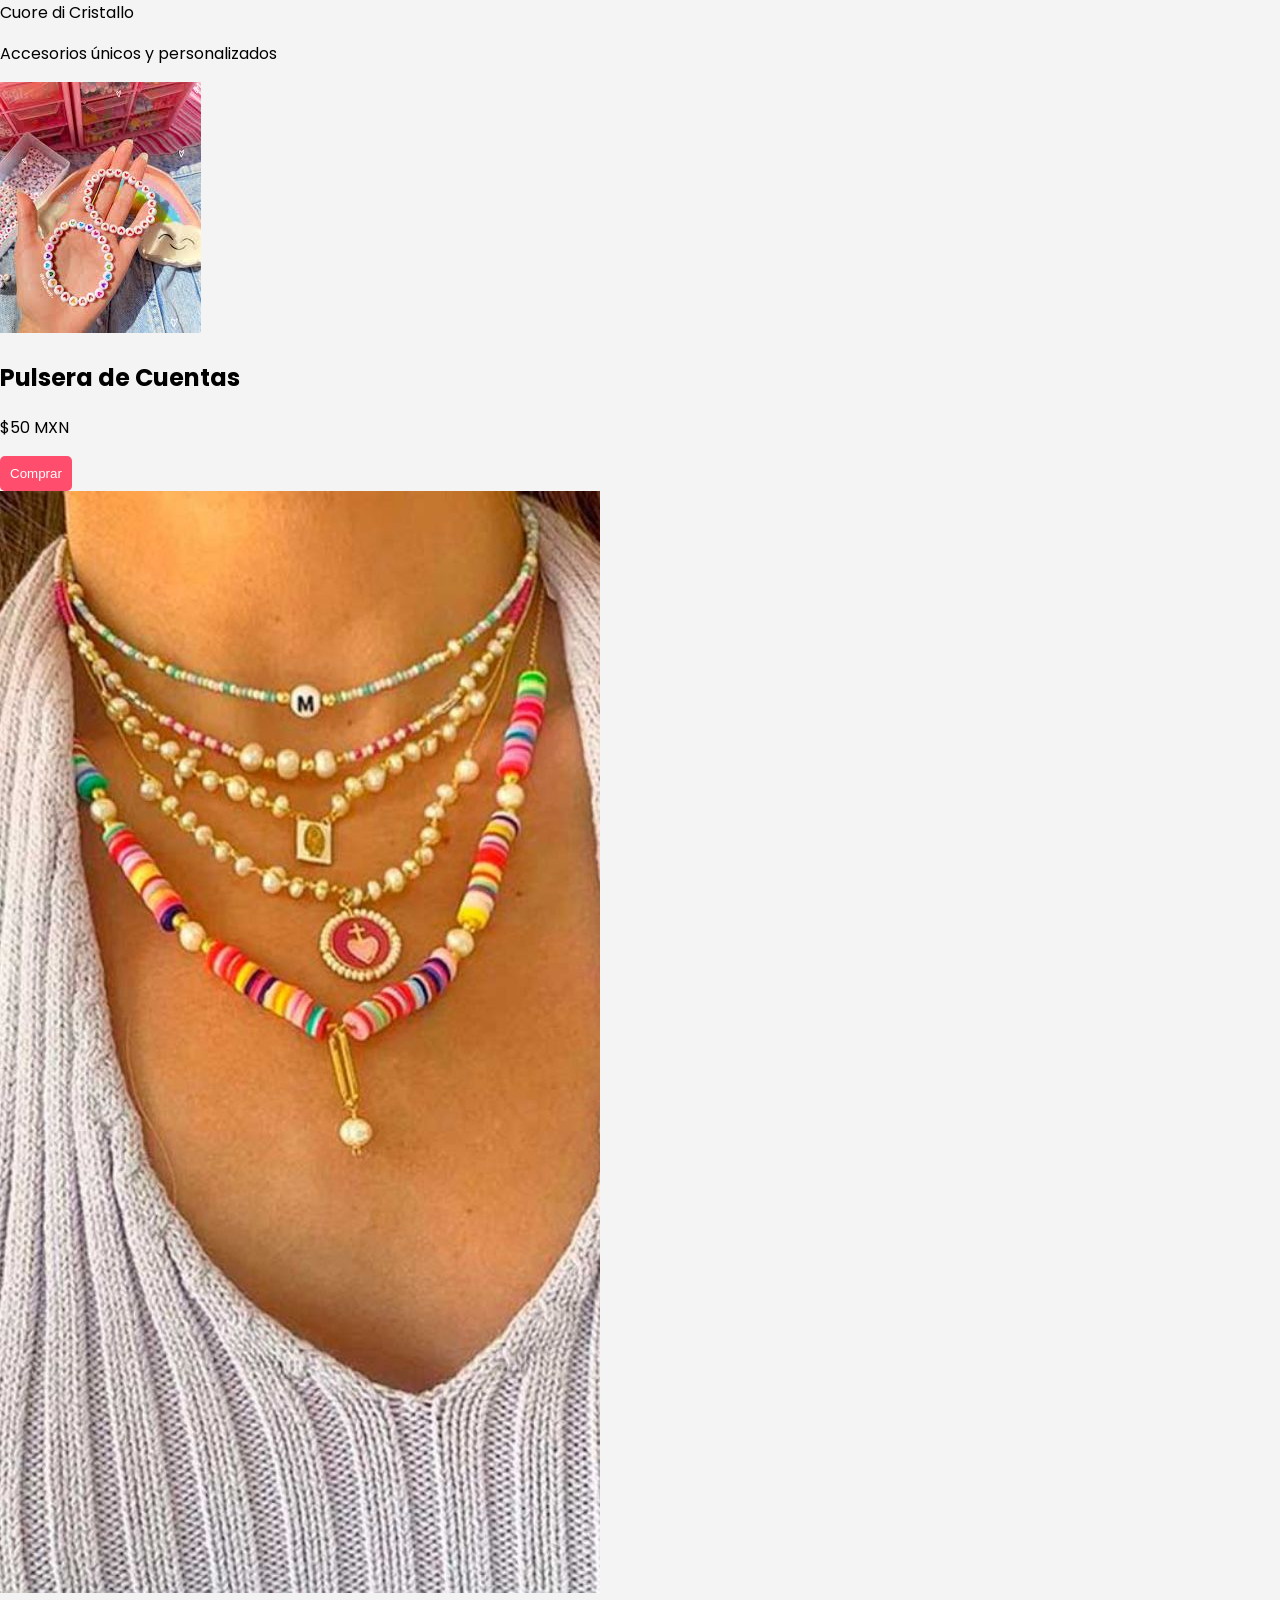
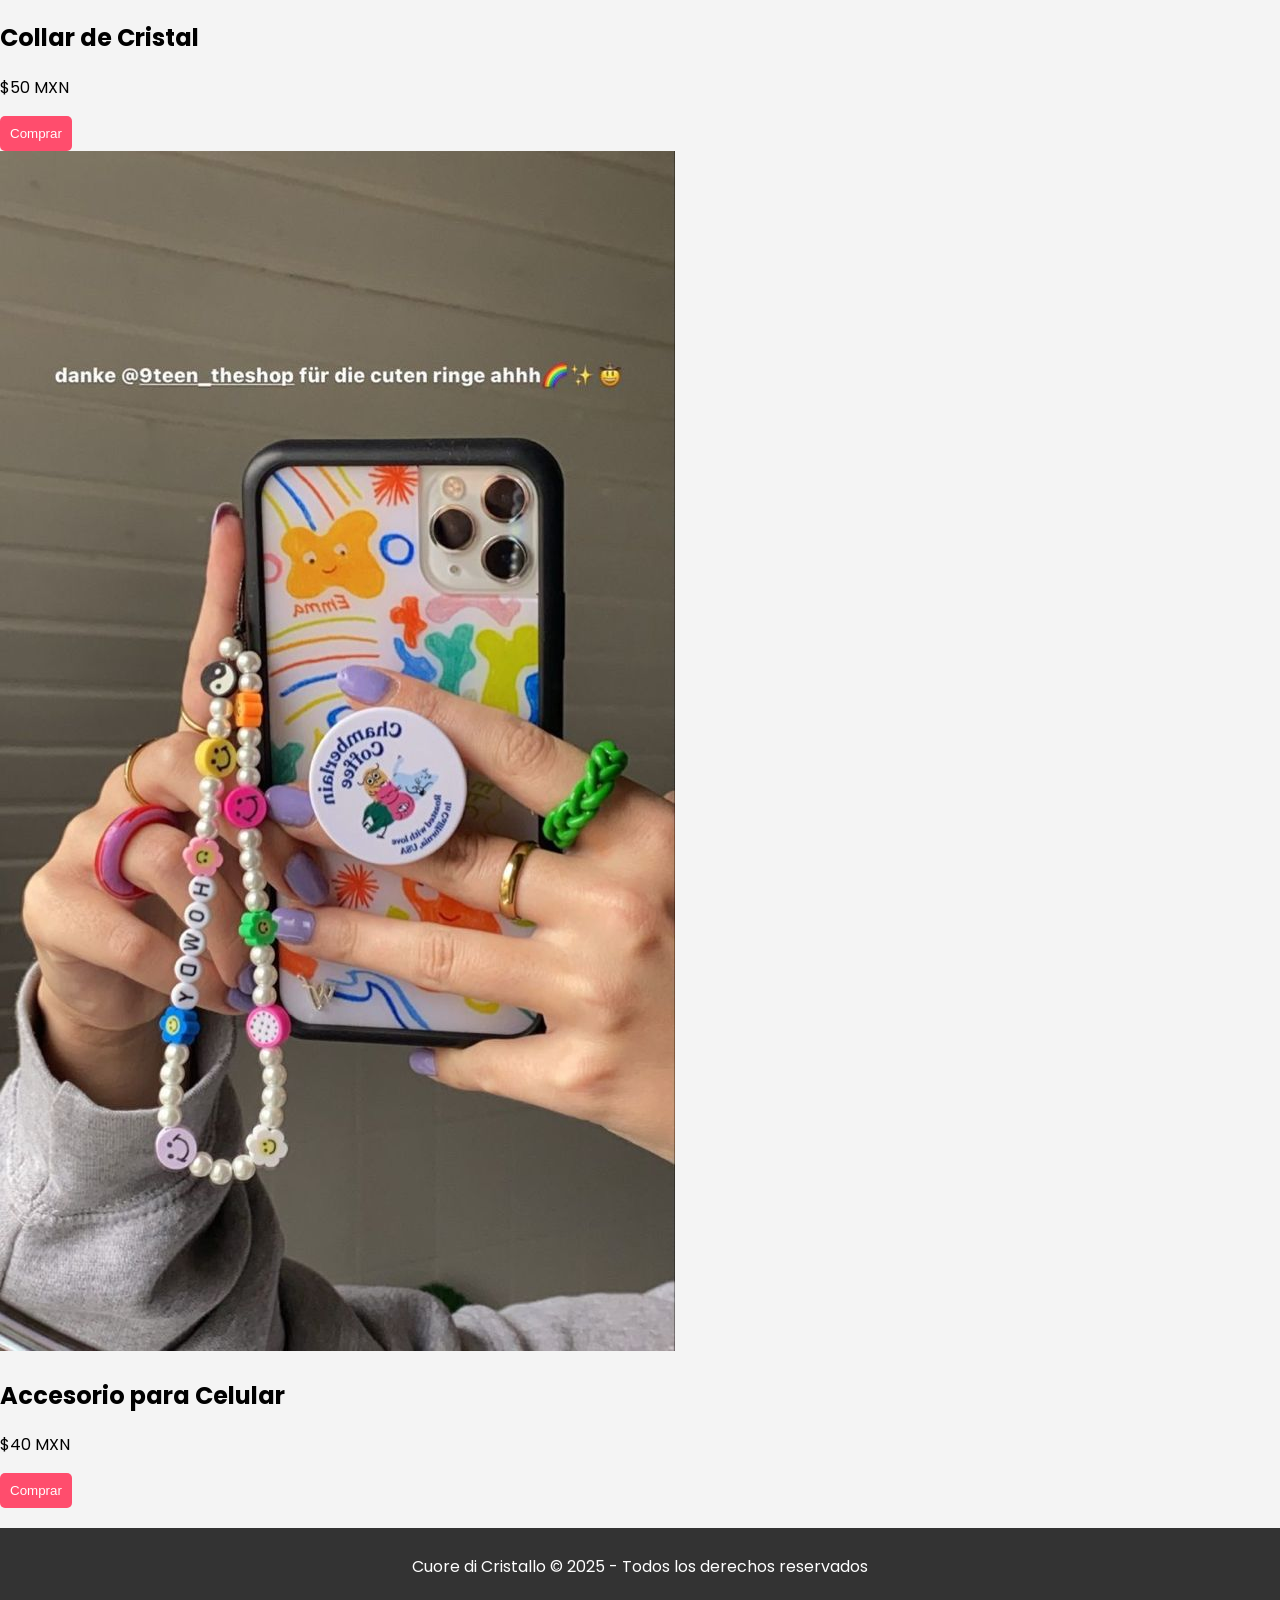
<file: index.html>
<!DOCTYPE html>
<html lang="es">
<head>
    <meta charset="UTF-8">
    <meta name="viewport" content="width=device-width, initial-scale=1.0">
    <title>Cuore di Cristallo</title>
    <link rel="stylesheet" href="https://fonts.googleapis.com/css2?family=Poppins:wght@400;600&display=swap">
    <style>
        body {
            font-family: 'Poppins', sans-serif;
            margin: 0;
            padding: 0;
            background-color: #f4f4f4;
        }
        hontainer {
            display: grid;
            grid-template-columns: repeat(auto-fill, minmax(250px, 1fr));
            gap: 20px;
            padding: 20px;
            opacity: 0;
            transform: translateY(20px);
            animation: fadeIn 1s forwards;
        }
        button {
            background-color: #ff4d6d;
            color: white;
            padding: 10px;
            border: none;
            border-radius: 5px;
            cursor: pointer;
            transition: transform 0.3s ease, background-color 0.3s ease;
        }
        button:hover {
            background-color: #e0435f;
            transform: scale(1.05);
        }
        footer {
            background-color: #333;
            color: white;
            text-align: center;
            padding: 10px;
            margin-top: 20px;
        }

        @keyframes fadeIn {
            to {
                opacity: 1;
                transform: translateY(0);
            }
        }
    </style>
</head>
<body>
    <header>
        <header {
            background-image: url('imagenes/banner.jpg');
            background-size: cover;
            color: white;
            padding: 50px;
            text-align: center;
        }
        h1 {
            background: linear-gradient(45deg, #ff4d6d, #ffbd44);
            -webkit-background-clip: text;
            color: transparent;
        }
        .product {
            border: 1px solid #ddd;
            margin: 10px;
            padding: 10px;
            text-align: center;
            background-color: white;
            transition: transform 0.3s ease;
        }
        .product:hover {
            transform: scale(1.05);
        }
        .product img {
            width: 100%;
            height: auto;
            border-radius: 10px;
        }
        .c1>Cuore di Cristallo</h1>
        <p>Accesorios únicos y personalizados</p>
    </header>
    <div class="container">
        <div class="product">
            <img src="imagenes/pulsera.jpg" alt="Pulsera">
            <h2>Pulsera de Cuentas</h2>
            <p>$50 MXN</p>
            <button>Comprar</button>
        </div>
        <div class="product">
            <img src="imagenes/collar.jpg" alt="Collar">
            <h2>Collar de Cristal</h2>
            <p>$50 MXN</p>
            <button>Comprar</button>
        </div>
        <div class="product">
            <img src="imagenes/accesorio.jpg" alt="Accesorio para celular">
            <h2>Accesorio para Celular</h2>
            <p>$40 MXN</p>
            <button>Comprar</button>
        </div>
    </div>
    <footer>
        <p>Cuore di Cristallo &copy; 2025 - Todos los derechos reservados</p>
    </footer>
</body>
</html>
</file>
